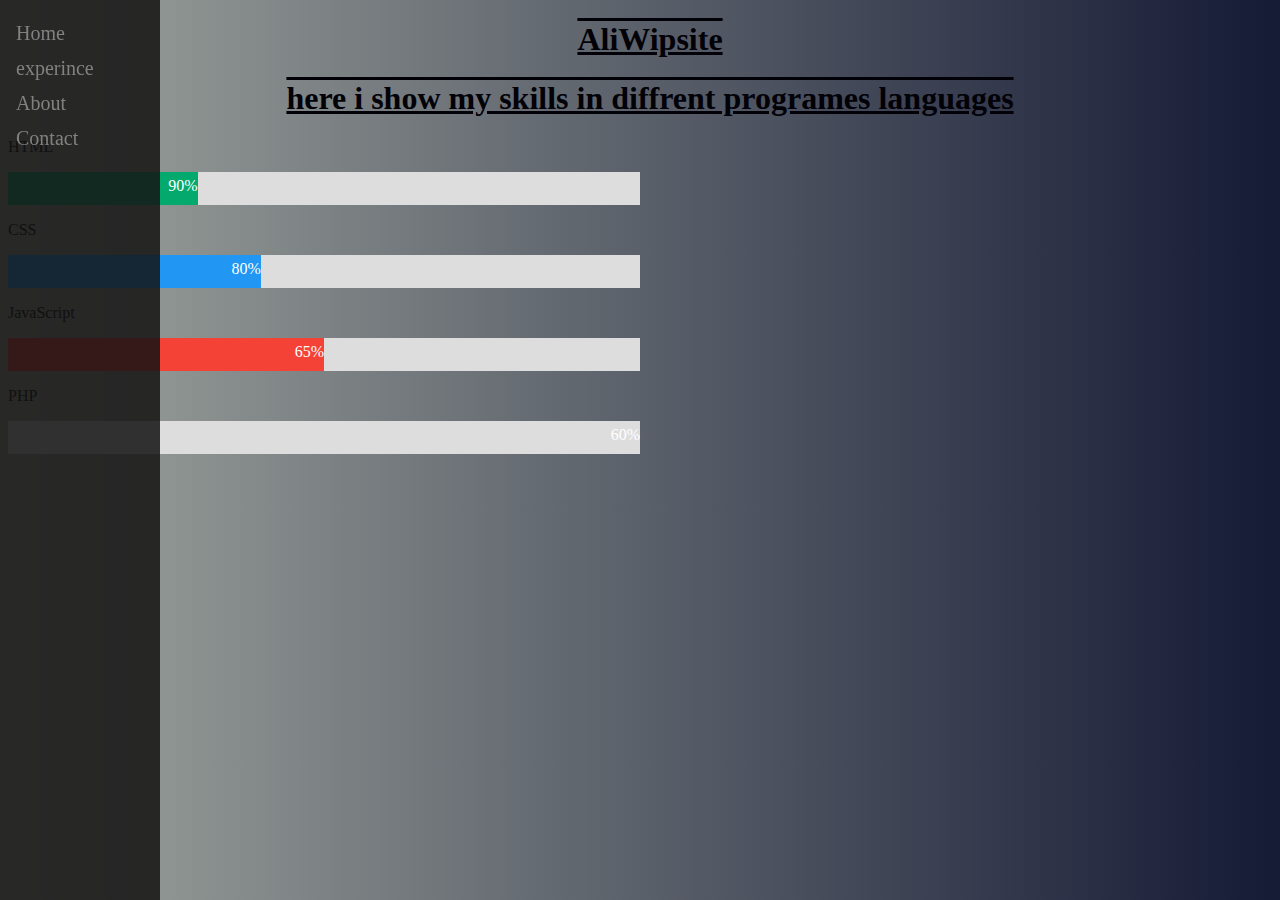
<file: experince.html>
<!DOCTYPE html>
<html>
<head>
  <title>AliWipsite/experince</title>
<meta name="viewport" content="width=device-width, initial-scale=1">
<style>
* {box-sizing: border-box}

.container {
  width: 50%;
  background-color: #ddd;
  
}

.skills {
  text-align: right;
  padding-top: 5px;
  padding-bottom: 10px;
  color: white;
}
.sidebar {
  height: 100%;
  width: 160px;
  position: fixed;
  z-index: 1;
  top: 0;
  left: 0;
  background-color: rgb(14, 13, 13);
  overflow-x: visible;
  padding-top: 16px;
}

.sidebar a {
  padding: 6px 8px 6px 16px;
  text-decoration: none;
  font-size: 20px;
  color: #7d7979;
  display: block;
}

.sidebar a:hover {
  color: #faf9f9;
}

.main {
  margin-left: 160px; 
  padding: 0px 10px;
}

@media screen and (max-height: 450px) {
  .sidebar {padding-top: 15px;}
  .sidebar a {font-size: 18px;}
}
.sidebar {
  height: 100%;
  width: 160px;
  position: fixed;
  z-index: 1;
  top: 0;
  left: 0;
  background-color: rgba(20, 19, 19, 0.855);
  overflow-x: hidden;
  padding-top: 16px;
}

.sidebar a {
  padding: 6px 8px 6px 16px;
  text-decoration: none;
  font-size: 20px;
  color: #818181;
  display: block;
}

.sidebar a:hover {
  color: #fbf8f8;
}

.main {
  margin-left: 160px; 
  padding: 0px 10px;
}

@media screen and (max-height: 450px) {
  .sidebar {padding-top: 15px;}
  .sidebar a {font-size: 18px;}
}
  
  #mainMenu a:hover {
      background-color:rgb(8, 8, 9);
      color:rgb(254, 252, 252);
      
  }

    

.html {width: 30%; background-color: #04AA6D;}
.css {width: 40%; background-color: #2196F3;}
.js {width: 50%; background-color: #f44336;}
.python {width: 80%; background-color: #110404;}
h1 {
    color: rgb(1, 1, 7);
    margin-left: 20px;
    border:black;
    justify-content: center;
    text-align: center;
    text-decoration: underline overline;
}
body {
    background: linear-gradient(to right, rgb(160, 166, 159),rgb(21, 26, 53));
    background-repeat: no-repeat;
    background-attachment: fixed;
    background-size: 100% 100%;
    
  }
  
</style>
</head>
<body>
    <header>
		<h1>AliWipsite</h1>
	</header>

<h1>here i show my skills in diffrent programes languages </h1>
<div class="sidebar">
    <a href="home.html"><i class="home"></i> Home</a>
    <a href="experince.html"><i class="wrench"></i> experince</a>
    <a href="about.html"><i class="about"></i> About</a>
    <a href="contact.html"><i class="envelope"></i> Contact</a>
  </div>

<p>HTML</p>
<div class="container">
  <div class="skills html">90%</div>
</div>

<p>CSS</p>
<div class="container">
  <div class="skills css">80%</div>
</div>

<p>JavaScript</p>
<div class="container">
  <div class="skills js">65%</div>
</div>

<p>PHP</p>
<div class="container">
  <div class="skills php">60%</div>
</div>

</body>
</html>
</file>
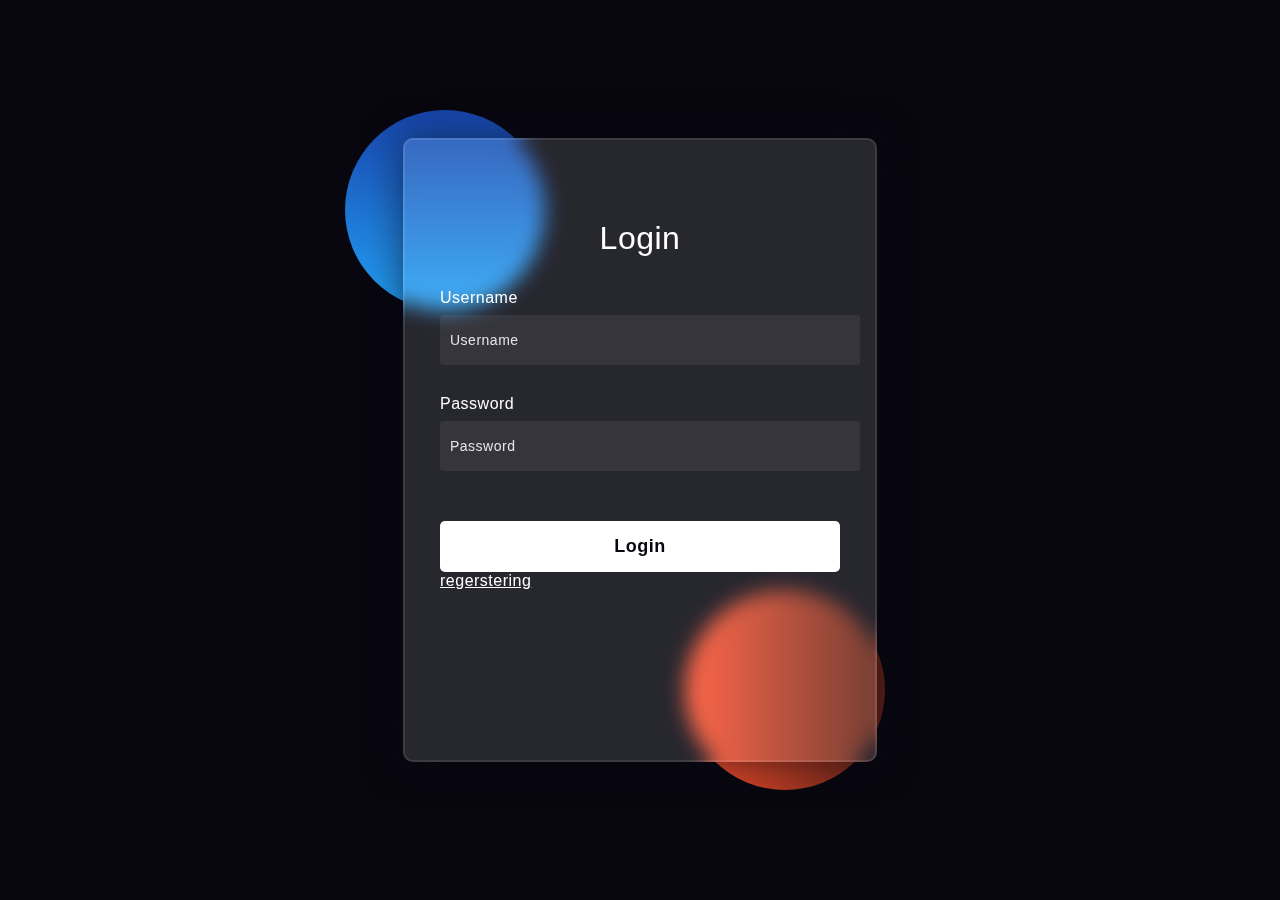
<file: login.html>
<!DOCTYPE html>
<html lang="en">
  <head>
    <style>
      *:before,
      *:after {
        padding: 0;
        margin: 0;
        box-sizing: border-box;
      }
      body {
        background-color: #080710;
      }
      .background {
        width: 430px;
        height: 520px;
        position: absolute;
        transform: translate(-50%, -50%);
        left: 50%;
        top: 50%;
      }
      .background .shape {
        height: 200px;
        width: 200px;
        position: absolute;
        border-radius: 50%;
      }
      .shape:first-child {
        background: linear-gradient(#1845ad, #23a2f6);
        left: -80px;
        top: -80px;
      }
      .shape:last-child {
        background: linear-gradient(to right, #ff512f, #5d2115);
        right: -30px;
        bottom: -80px;
      }
      form {
        height: 520px;
        width: 400px;
        background-color: rgba(255, 255, 255, 0.13);
        position: absolute;
        transform: translate(-50%, -50%);
        top: 50%;
        left: 50%;
        border-radius: 10px;
        backdrop-filter: blur(10px);
        border: 2px solid rgba(255, 255, 255, 0.1);
        box-shadow: 0 0 40px rgba(8, 7, 16, 0.6);
        padding: 50px 35px;
      }
      form * {
        font-family: "Poppins", sans-serif;
        color: #ffffff;
        letter-spacing: 0.5px;
        outline: none;
        border: none;
      }
      form h2 {
        font-size: 32px;
        font-weight: 500;
        line-height: 42px;
        text-align: center;
      }

      label {
        display: block;
        margin-top: 30px;
        font-size: 16px;
        font-weight: 500;
      }
      input {
        display: block;
        height: 50px;
        width: 100%;
        background-color: rgba(255, 255, 255, 0.07);
        border-radius: 3px;
        padding: 0 10px;
        margin-top: 8px;
        font-size: 14px;
        font-weight: 300;
      }
      ::placeholder {
        color: #e5e5e5;
      }
      button {
        margin-top: 50px;
        width: 100%;
        background-color: #ffffff;
        color: #080710;
        padding: 15px 0;
        font-size: 18px;
        font-weight: 600;
        border-radius: 5px;
        cursor: pointer;
      }
      .social {
        margin-top: 30px;
        display: flex;
      }
      .social div {
        background: red;
        width: 150px;
        border-radius: 3px;
        padding: 5px 10px 10px 5px;
        background-color: rgba(255, 255, 255, 0.27);
        color: #eaf0fb;
        text-align: center;
      }
      .social div:hover {
        background-color: rgba(255, 255, 255, 0.47);
      }
      .social .fb {
        margin-left: 25px;
      }
      .social i {
        margin-right: 4px;
      }
    </style>
  </head>
  <body>
    <div class="background">
      <div class="shape"></div>
      <div class="shape"></div>
    </div>
    <form>
      <h2>Login</h2>

      <label for="username">Username</label>
      <input type="text" placeholder="Username" id="username" />

      <label for="password">Password</label>
      <input type="password" placeholder="Password" id="password" />

      <button  onclick="login()" >Login</button>
      <a href="regestering.html"><i class="regerstering"></i> regerstering</a>
    </form>

    <script>
      function login() {
        var username = document.getElementById("username").value;
        var password = document.getElementById("password").value;
        var registeredUsers = getRegisteredUsers();
        var loggedInUser = registeredUsers.find(function (user) {
          return user.username === username && user.password === password;
        });

        if (loggedInUser) {
          alert("Login successful!");
          window.location.href = "home.html"; 

        } else {
          alert("Invalid username or password.");
        }
      }

      function getRegisteredUsers() {
        var users = localStorage.getItem("registeredUsers");
        return users ? JSON.parse(users) : [];

      }
    </script>
  </body>
</html>
</file>
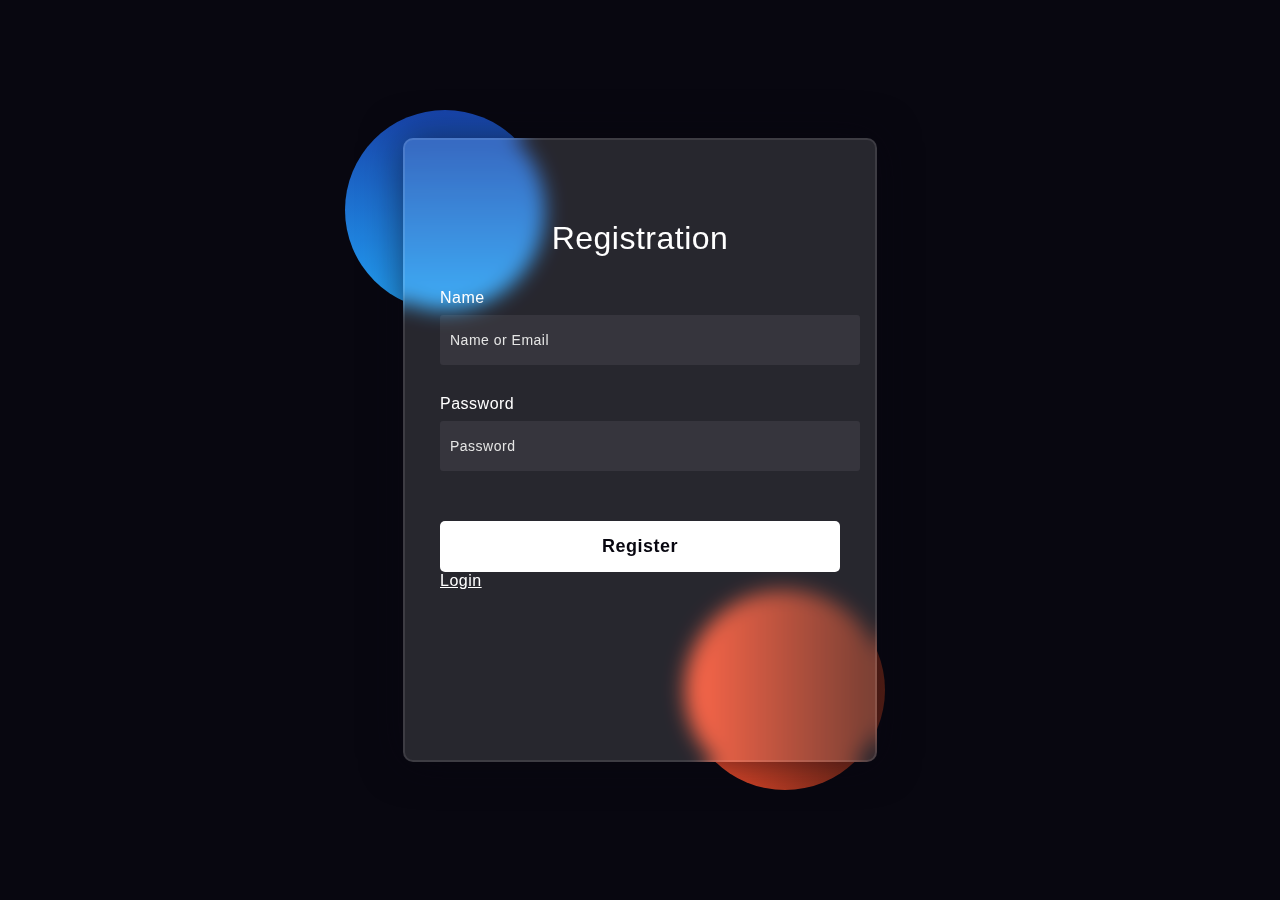
<file: regestering.html>
<!DOCTYPE html>
<html lang="en">
<head>
    
   <style>
*:before,
*:after{
    padding: 0;
    margin: 0;
    box-sizing: border-box;
}
body{
    background-color: #080710;
}
.background{
    width: 430px;
    height: 520px;
    position: absolute;
    transform: translate(-50%,-50%);
    left: 50%;
    top: 50%;
}
.background .shape{
    height: 200px;
    width: 200px;
    position: absolute;
    border-radius: 50%;
}
.shape:first-child{
    background: linear-gradient(
        #1845ad,
        #23a2f6
    );
    left: -80px;
    top: -80px;
}
.shape:last-child{
    background: linear-gradient(
        to right,
        #ff512f,
        #5d2115
    );
    right: -30px;
    bottom: -80px;
}
form{
    height: 520px;
    width: 400px;
    background-color: rgba(255,255,255,0.13);
    position: absolute;
    transform: translate(-50%,-50%);
    top: 50%;
    left: 50%;
    border-radius: 10px;
    backdrop-filter: blur(10px);
    border: 2px solid rgba(255,255,255,0.1);
    box-shadow: 0 0 40px rgba(8,7,16,0.6);
    padding: 50px 35px;
}
form *{
    font-family: 'Poppins',sans-serif;
    color: #ffffff;
    letter-spacing: 0.5px;
    outline: none;
    border: none;
}
form h2{
    font-size: 32px;
    font-weight: 500;
    line-height: 42px;
    text-align: center;
}

label{
    display: block;
    margin-top: 30px;
    font-size: 16px;
    font-weight: 500;
}
input{
    display: block;
    height: 50px;
    width: 100%;
    background-color: rgba(255,255,255,0.07);
    border-radius: 3px;
    padding: 0 10px;
    margin-top: 8px;
    font-size: 14px;
    font-weight: 300;
}
::placeholder{
    color: #e5e5e5;
}
button{
    margin-top: 50px;
    width: 100%;
    background-color: #ffffff;
    color: #080710;
    padding: 15px 0;
    font-size: 18px;
    font-weight: 600;
    border-radius: 5px;
    cursor: pointer;
}
.social{
  margin-top: 30px;
  display: flex;
}
.social div{
  background: red;
  width: 150px;
  border-radius: 3px;
  padding: 5px 10px 10px 5px;
  background-color: rgba(255,255,255,0.27);
  color: #eaf0fb;
  text-align: center;
}
.social div:hover{
  background-color: rgba(255,255,255,0.47);
}
.social .fb{
  margin-left: 25px;
}
.social i{
  margin-right: 4px;
}

    </style>    </style>
</head>
<body>
    <div class="background">
        <div class="shape"></div>
        <div class="shape"></div>
    </div>
    <form>
        <h2>Registration</h2>

        <label for="username">Name</label>
        <input type="text" placeholder="Name or Email" id="username">

        <label for="password">Password</label>
        <input type="password" placeholder="Password" id="password">

        <button onclick="registerUser()">Register</button>    
        <a href="login.html"><i class="login"></i> Login</a>
    </form>

    <script>
        function registerUser() {
            var username = document.getElementById("username").value;
            var password = document.getElementById("password").value;
    
            if (username === "" || password === "") {
                alert("Please enter both username and password.");
                return;
            }
    
            if (isUserRegistered(username)) {
                alert("Username is already registered.");
                return;
            }
            var registeredUsers = getRegisteredUsers();
            registeredUsers.push({ username: username, password: password });
            saveRegisteredUsers(registeredUsers);
            alert("Registration successful!");
        }
    
        function isUserRegistered(username) {
            var registeredUsers = getRegisteredUsers();
                for (var i = 0; i < registeredUsers.length; i++) {
                if (registeredUsers[i].username === username) {
                    return true;
                }
            }
            return false;
        }
    
        function getRegisteredUsers() {
            var users = localStorage.getItem("registeredUsers");
            return users ? JSON.parse(users) : [];
        }
    
        function saveRegisteredUsers(users) {
            localStorage.setItem("registeredUsers", JSON.stringify(users));
        }
    </script>
    

</body>
</html>
</file>
